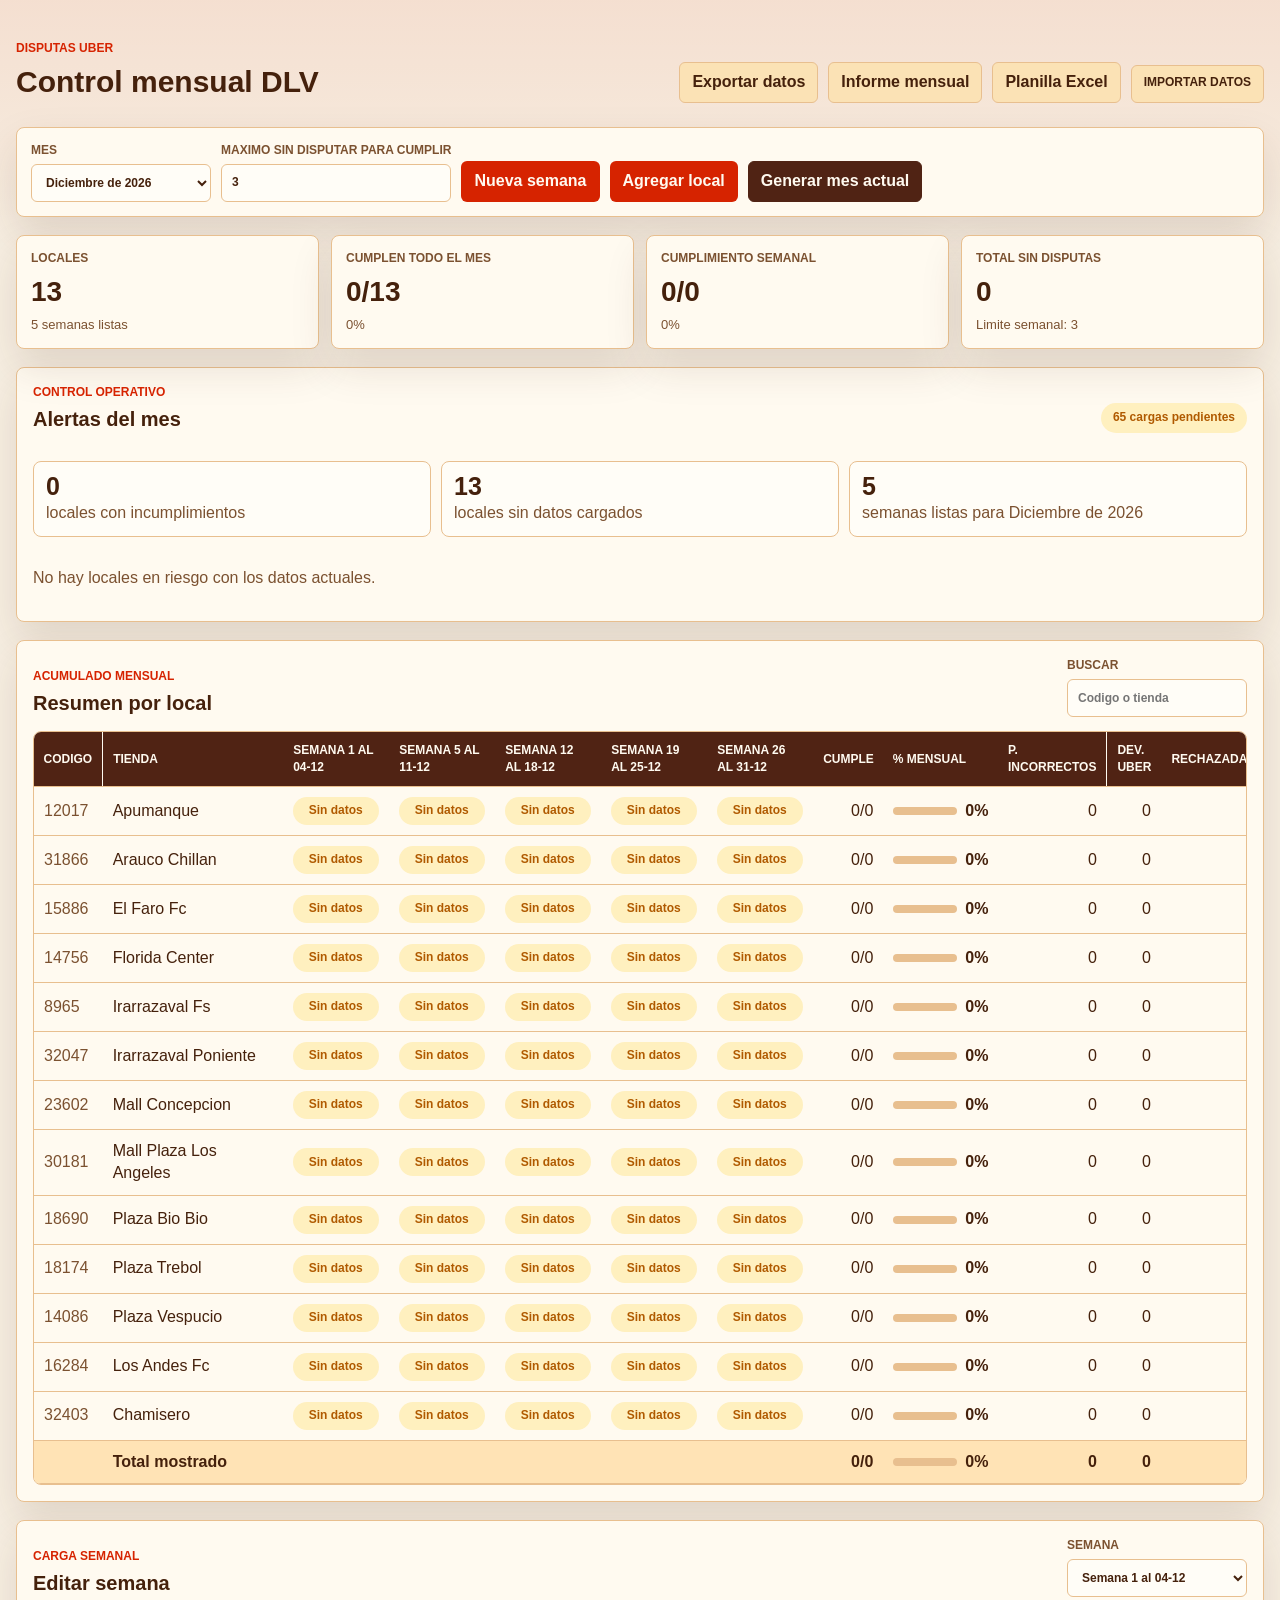
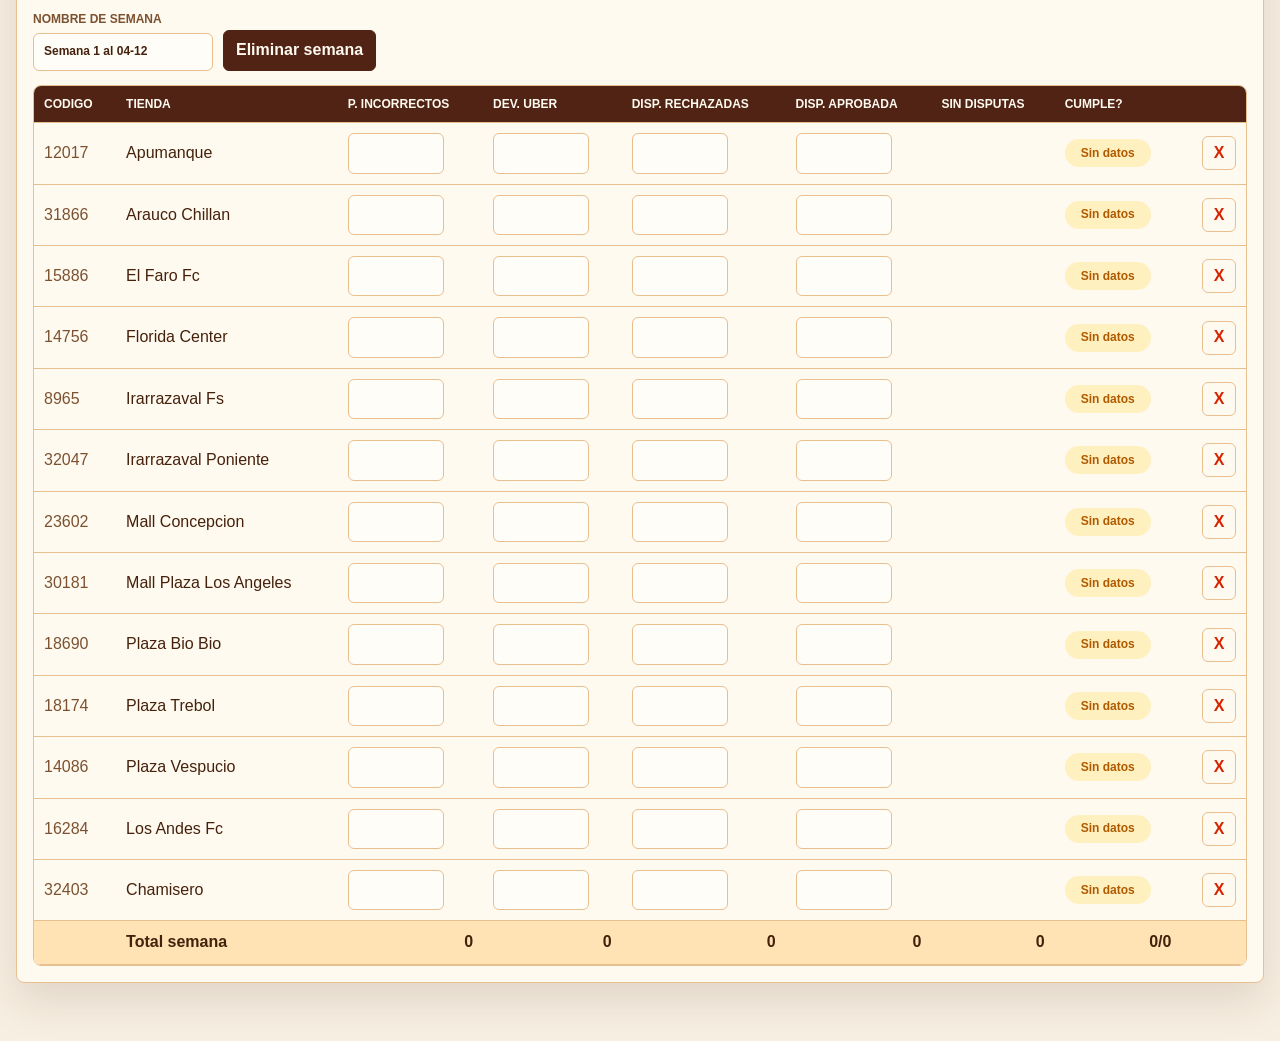
<file: index.html>
<!doctype html>
<html lang="es">
<head>
  <meta charset="utf-8">
  <meta name="viewport" content="width=device-width, initial-scale=1">
  <meta http-equiv="refresh" content="0; url=./04%20-%20Sistema%20interno/app/index.html">
  <title>Control mensual DLV</title>
  <link rel="icon" type="image/x-icon" href="./04%20-%20Sistema%20interno/app/assets/icons/app-icon.ico">
</head>
<body>
  <p>Abriendo Control mensual DLV...</p>
  <p><a href="./04%20-%20Sistema%20interno/app/index.html">Abrir ahora</a></p>
  <script>
    window.location.replace("./04%20-%20Sistema%20interno/app/index.html");
  </script>
</body>
</html>
</file>
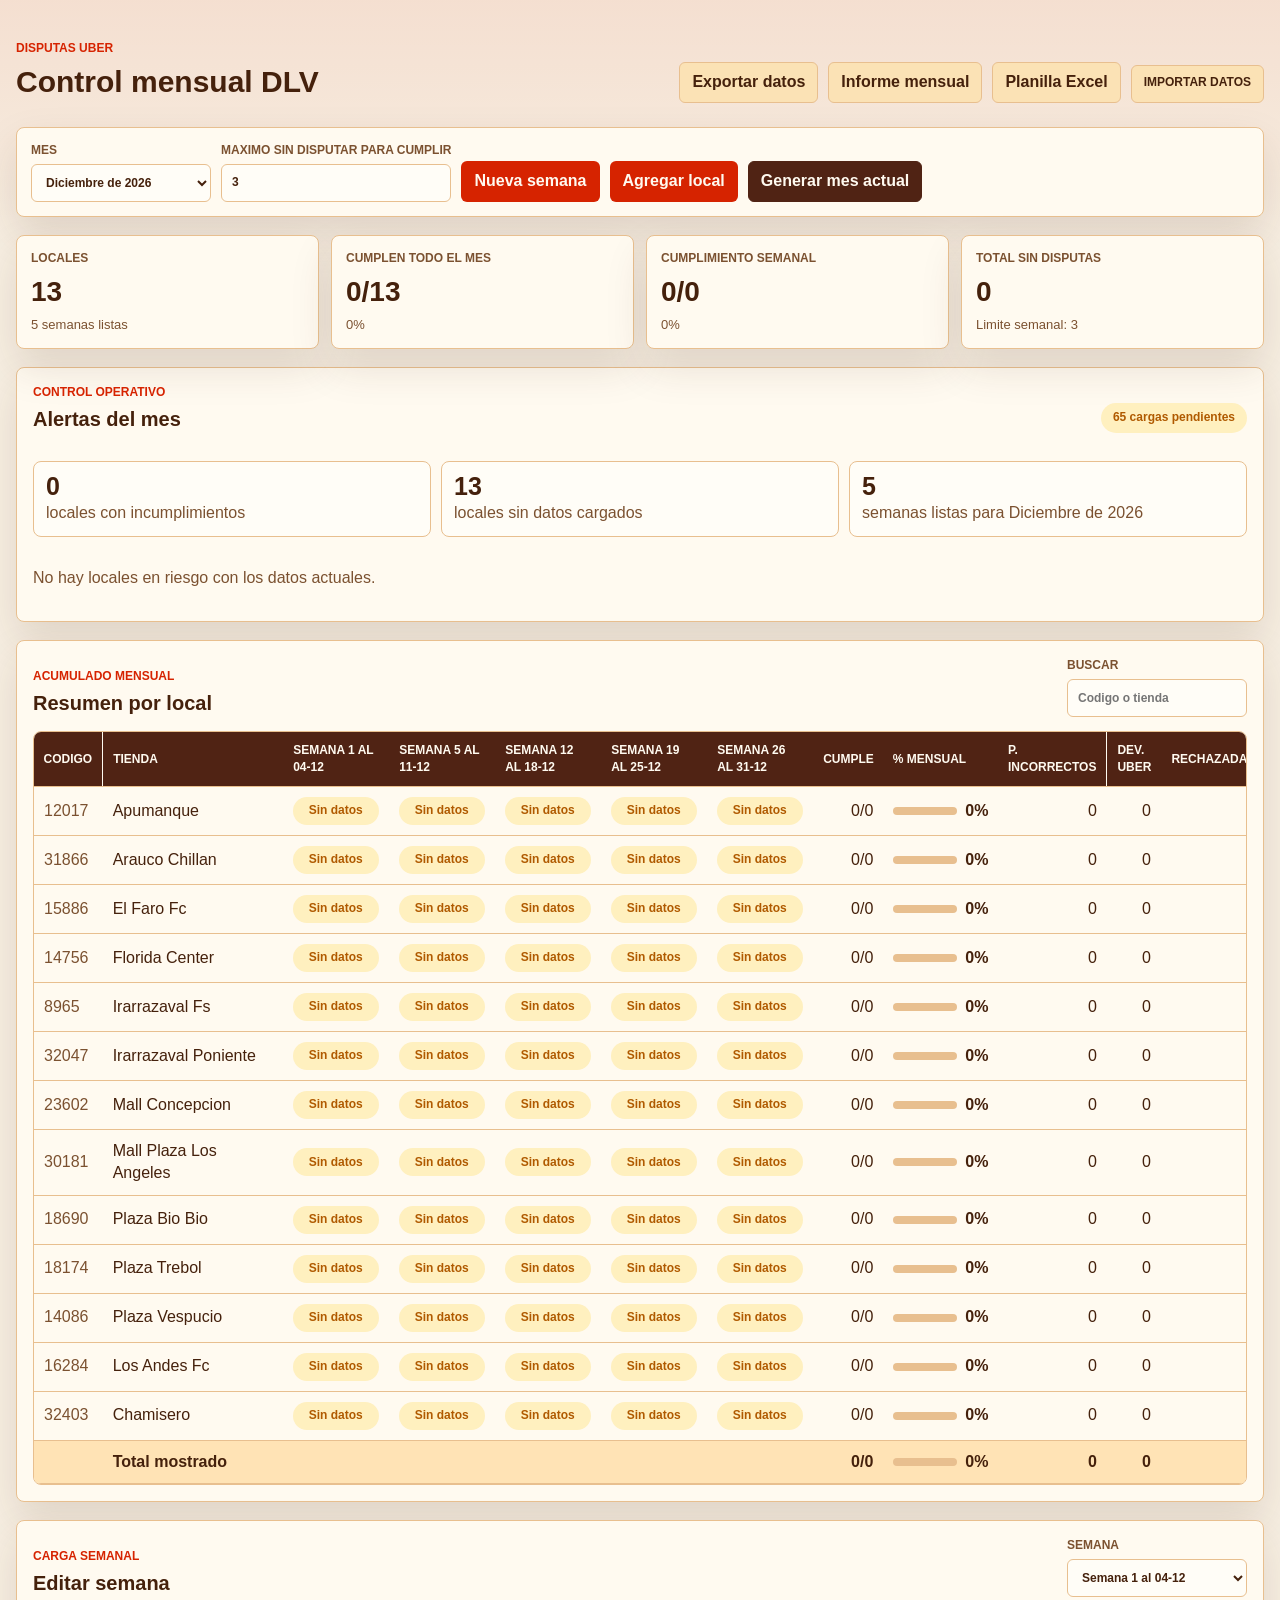
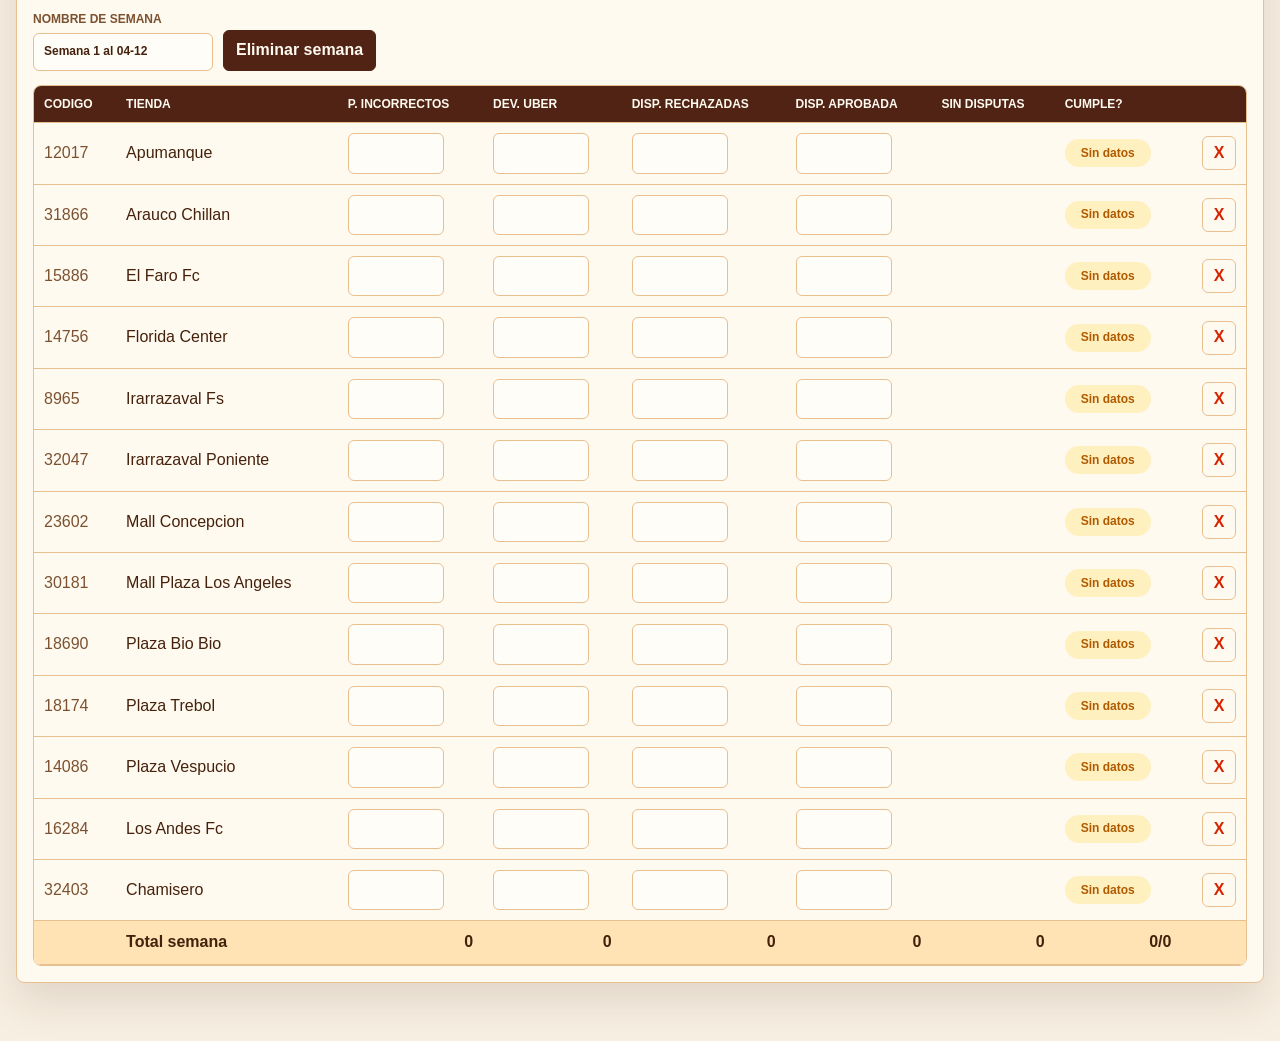
<file: 04 - Sistema interno/app/index.html>
<!doctype html>
<html lang="es">
<head>
  <meta charset="utf-8">
  <meta name="viewport" content="width=device-width, initial-scale=1">
  <title>Control mensual DLV</title>
  <link rel="icon" type="image/x-icon" href="./assets/icons/app-icon.ico">
  <link rel="icon" type="image/webp" href="./assets/icons/app-icon.webp">
  <link rel="apple-touch-icon" href="./assets/icons/app-icon.webp">
  <link rel="manifest" href="./manifest.webmanifest">
  <link rel="stylesheet" href="./src/styles.css">
</head>
<body>
  <main class="app-shell">
    <header class="topbar">
      <div>
        <p class="eyebrow">Disputas Uber</p>
        <h1>Control mensual DLV</h1>
      </div>
      <div class="actions">
        <button class="button button-secondary" id="export-json" type="button">Exportar datos</button>
        <button class="button button-secondary" id="export-csv" type="button">Informe mensual</button>
        <button class="button button-secondary" id="export-xls" type="button">Planilla Excel</button>
        <label class="button button-secondary file-button">
          Importar datos
          <input id="import-json" type="file" accept="application/json">
        </label>
      </div>
    </header>

    <section class="toolbar" aria-label="Configuracion del periodo">
      <label>
        Mes
        <select id="month-select"></select>
      </label>
      <label>
        Maximo sin disputar para cumplir
        <input id="threshold" type="number" min="0" step="1">
      </label>
      <button class="button button-primary" id="add-week" type="button">Nueva semana</button>
      <button class="button button-primary" id="add-store" type="button">Agregar local</button>
      <button class="button button-danger" id="reset-data" type="button">Generar mes actual</button>
    </section>

    <section class="stats-grid" id="stats" aria-label="Resumen del mes"></section>

    <section class="section insights-section" id="insights" aria-label="Alertas y pendientes"></section>

    <section class="section">
      <div class="section-heading">
        <div>
          <p class="eyebrow">Acumulado mensual</p>
          <h2>Resumen por local</h2>
        </div>
        <div class="table-tools">
          <label>
            Buscar
            <input id="search" type="search" autocomplete="off" placeholder="Codigo o tienda">
          </label>
        </div>
      </div>
      <div class="table-wrap">
        <table class="data-table" id="summary-table">
          <thead></thead>
          <tbody></tbody>
          <tfoot></tfoot>
        </table>
      </div>
    </section>

    <section class="section editor-section">
      <div class="section-heading">
        <div>
          <p class="eyebrow">Carga semanal</p>
          <h2>Editar semana</h2>
        </div>
        <label>
          Semana
          <select id="week-select"></select>
        </label>
      </div>

      <div class="week-edit-bar">
        <label>
          Nombre de semana
          <input id="week-name" type="text" autocomplete="off">
        </label>
        <button class="button button-danger" id="delete-week" type="button">Eliminar semana</button>
      </div>

      <div class="table-wrap">
        <table class="data-table input-table" id="week-table">
          <thead>
            <tr>
              <th>Codigo</th>
              <th>Tienda</th>
              <th>P. incorrectos</th>
              <th>Dev. Uber</th>
              <th>Disp. rechazadas</th>
              <th>Disp. aprobada</th>
              <th>Sin disputas</th>
              <th>Cumple?</th>
              <th></th>
            </tr>
          </thead>
          <tbody></tbody>
          <tfoot></tfoot>
        </table>
      </div>
    </section>
  </main>

  <dialog id="store-dialog">
    <form id="store-form" class="dialog-card">
      <h2>Agregar local</h2>
      <label>
        Codigo
        <input id="new-store-code" type="text" autocomplete="off" required>
      </label>
      <label>
        Nombre de tienda
        <input id="new-store-name" type="text" autocomplete="off" required>
      </label>
      <menu>
        <button class="button button-secondary" data-close-dialog="store-dialog" type="button">Cancelar</button>
        <button class="button button-primary" id="save-store" type="submit">Guardar</button>
      </menu>
      <p class="form-error" id="store-error" role="alert"></p>
    </form>
  </dialog>

  <dialog id="week-dialog">
    <form id="week-form" class="dialog-card">
      <h2>Nueva semana</h2>
      <label>
        Nombre
        <input id="new-week-name" type="text" autocomplete="off" placeholder="Semana 1 al 07-08" required>
      </label>
      <menu>
        <button class="button button-secondary" data-close-dialog="week-dialog" type="button">Cancelar</button>
        <button class="button button-primary" id="save-week" type="submit">Crear</button>
      </menu>
      <p class="form-error" id="week-error" role="alert"></p>
    </form>
  </dialog>

  <div class="toast" id="undo-toast" hidden>
    <span id="undo-text"></span>
    <button class="button button-secondary" id="undo-action" type="button">Deshacer</button>
  </div>

  <script>
    if ("serviceWorker" in navigator && window.location.protocol !== "file:") {
      navigator.serviceWorker.register("./service-worker.js");
    }
  </script>
  <script src="./src/app.js"></script>
</body>
</html>
</file>
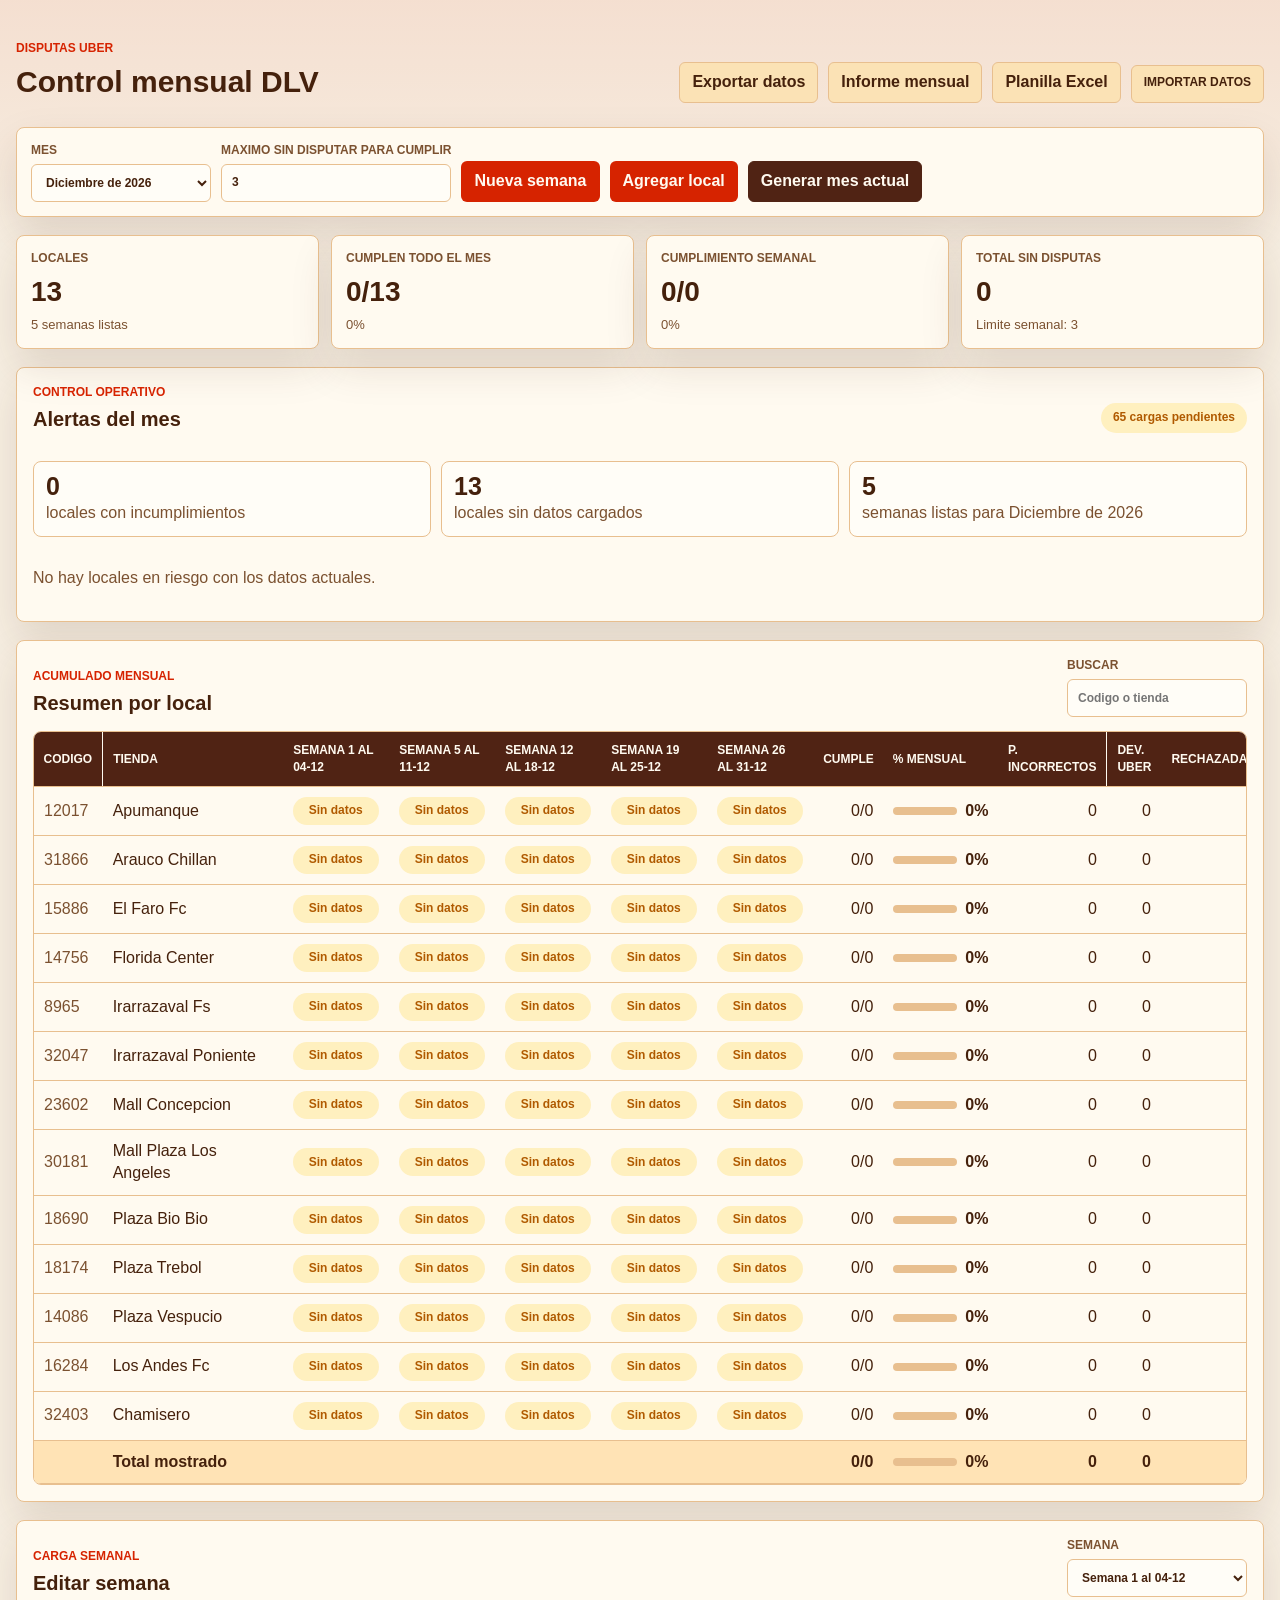
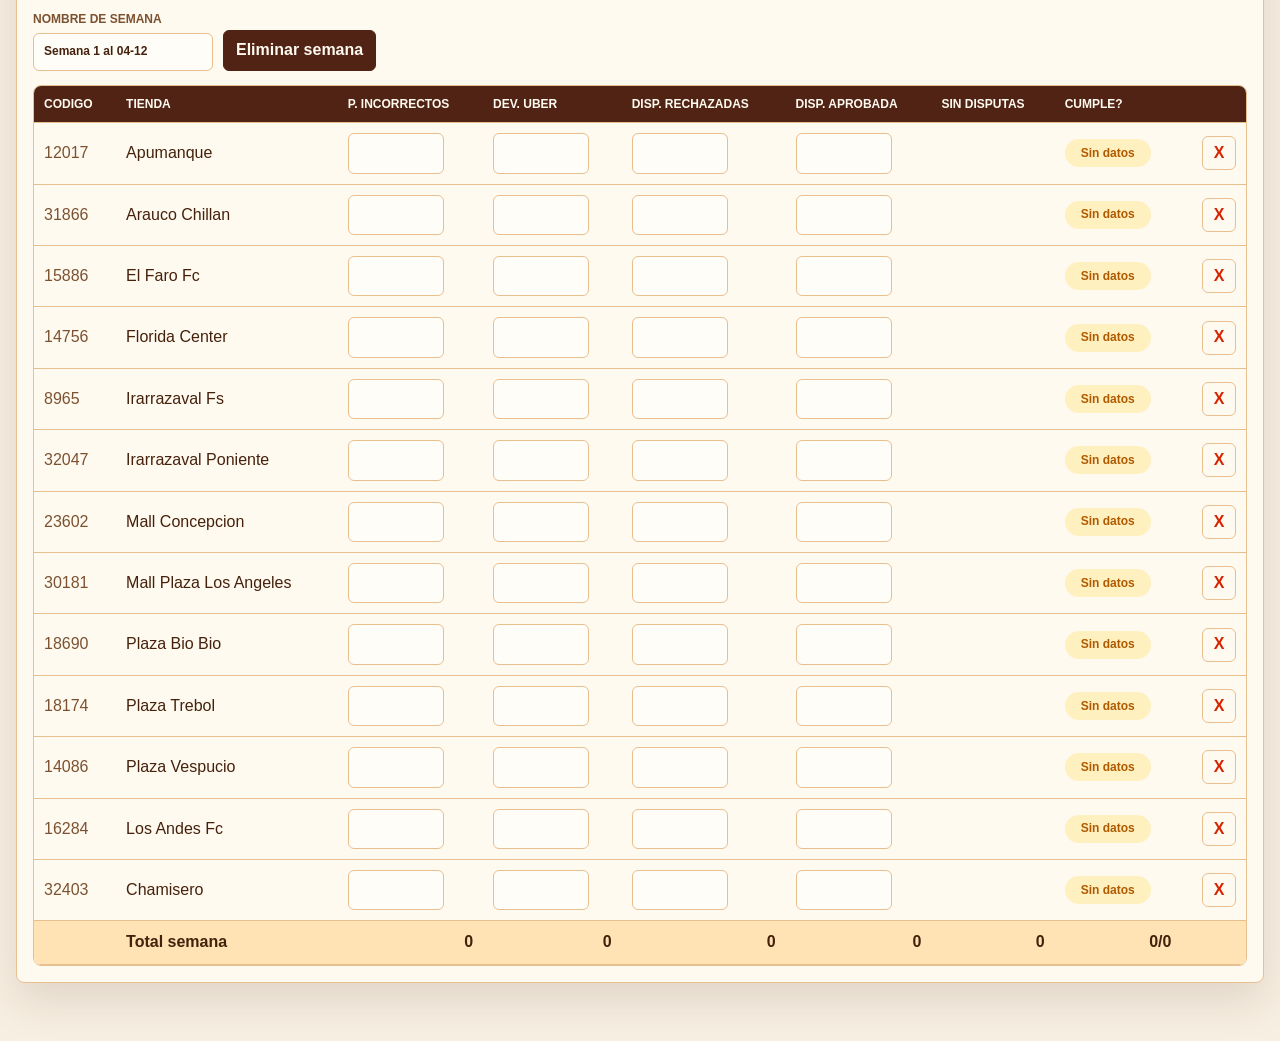
<file: Control mensual DLV.html>
<!doctype html>
<html lang="es">
<head>
  <meta charset="utf-8">
  <meta name="viewport" content="width=device-width, initial-scale=1">
  <meta http-equiv="refresh" content="0; url=./04%20-%20Sistema%20interno/app/index.html">
  <title>Control mensual DLV</title>
  <link rel="icon" type="image/x-icon" href="./04%20-%20Sistema%20interno/app/assets/icons/app-icon.ico">
  <style>
    body {
      align-items: center;
      background: #f7efe2;
      color: #421308;
      display: flex;
      font-family: Arial, sans-serif;
      justify-content: center;
      margin: 0;
      min-height: 100vh;
      text-align: center;
    }

    main {
      max-width: 420px;
      padding: 32px;
    }

    img {
      height: 96px;
      width: 96px;
    }

    a {
      background: #d62300;
      border-radius: 8px;
      color: #fff;
      display: inline-block;
      font-weight: 700;
      margin-top: 16px;
      padding: 12px 18px;
      text-decoration: none;
    }
  </style>
</head>
<body>
  <main>
    <img src="./04%20-%20Sistema%20interno/app/assets/icons/app-icon.webp" alt="Control mensual DLV">
    <h1>Control mensual DLV</h1>
    <p>Abriendo la aplicacion...</p>
    <a href="./04%20-%20Sistema%20interno/app/index.html">Abrir ahora</a>
  </main>
  <script>
    window.location.replace("./04%20-%20Sistema%20interno/app/index.html");
  </script>
</body>
</html>
</file>
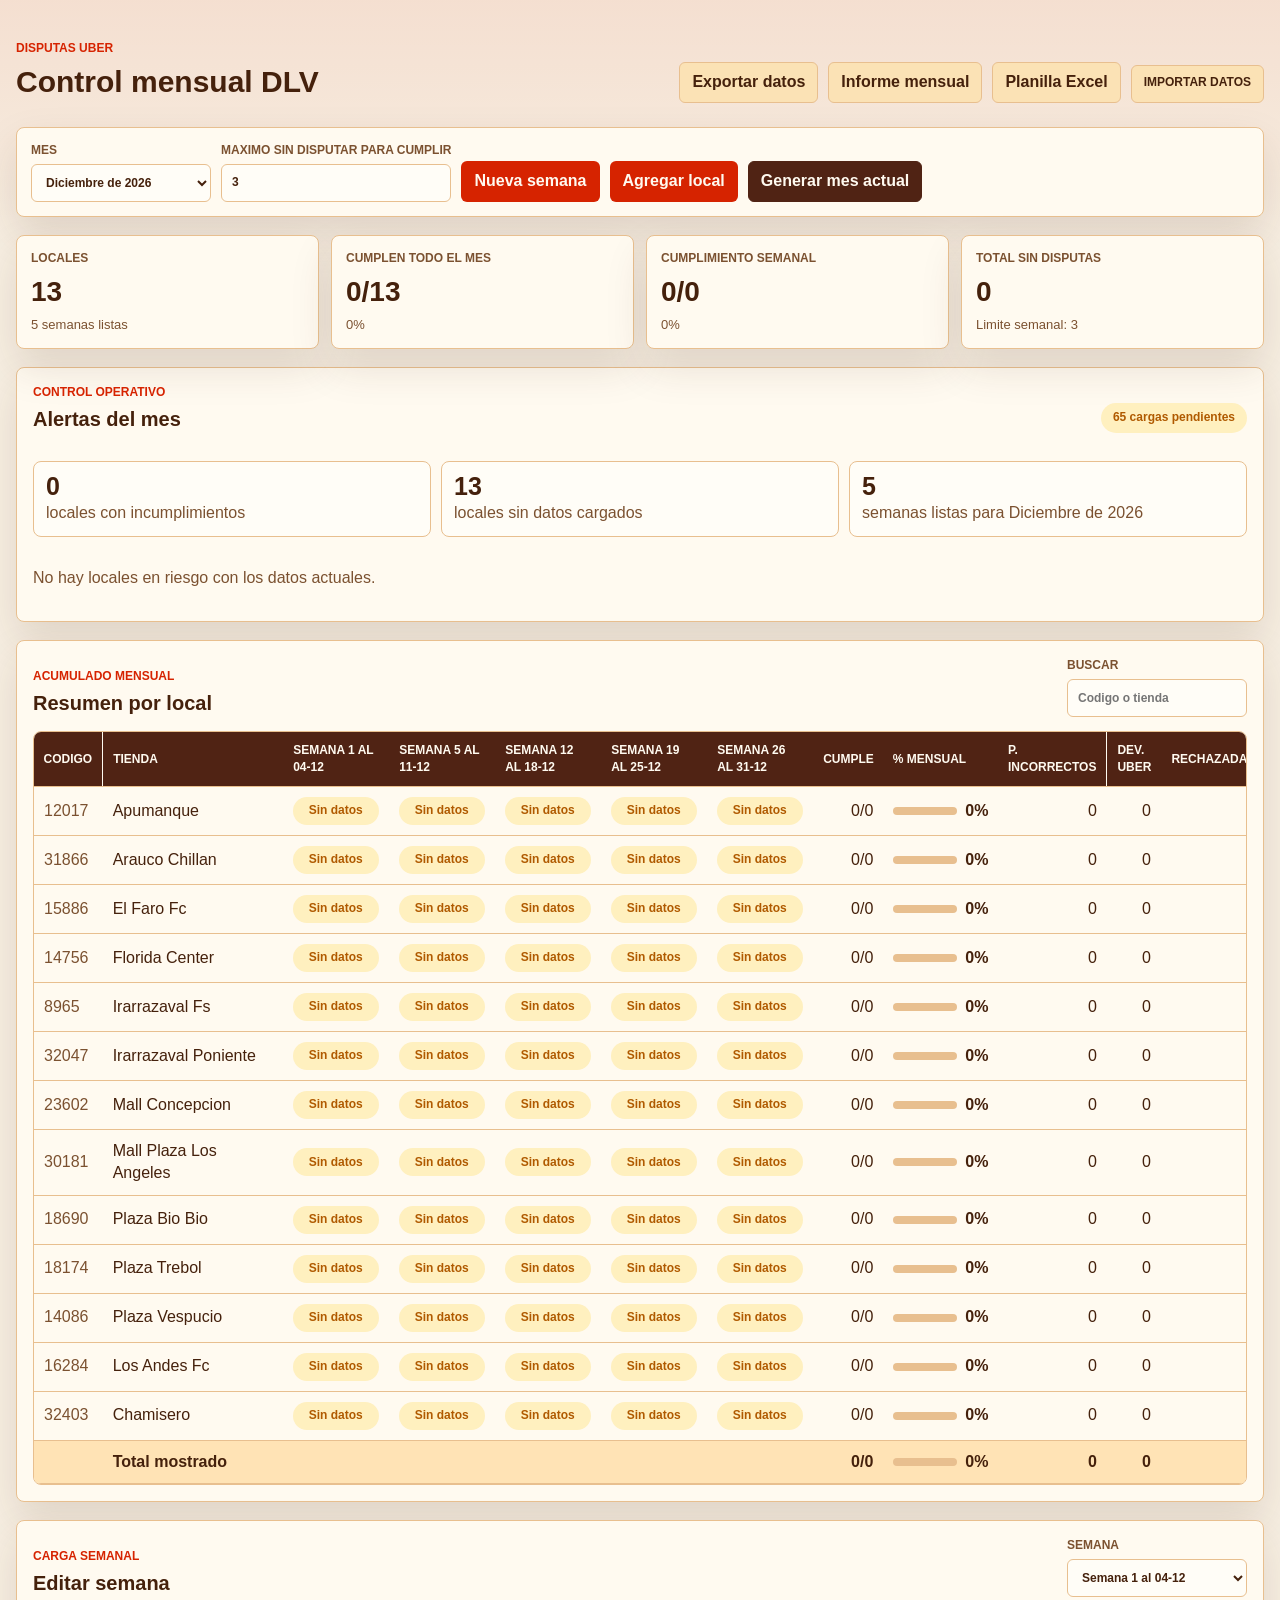
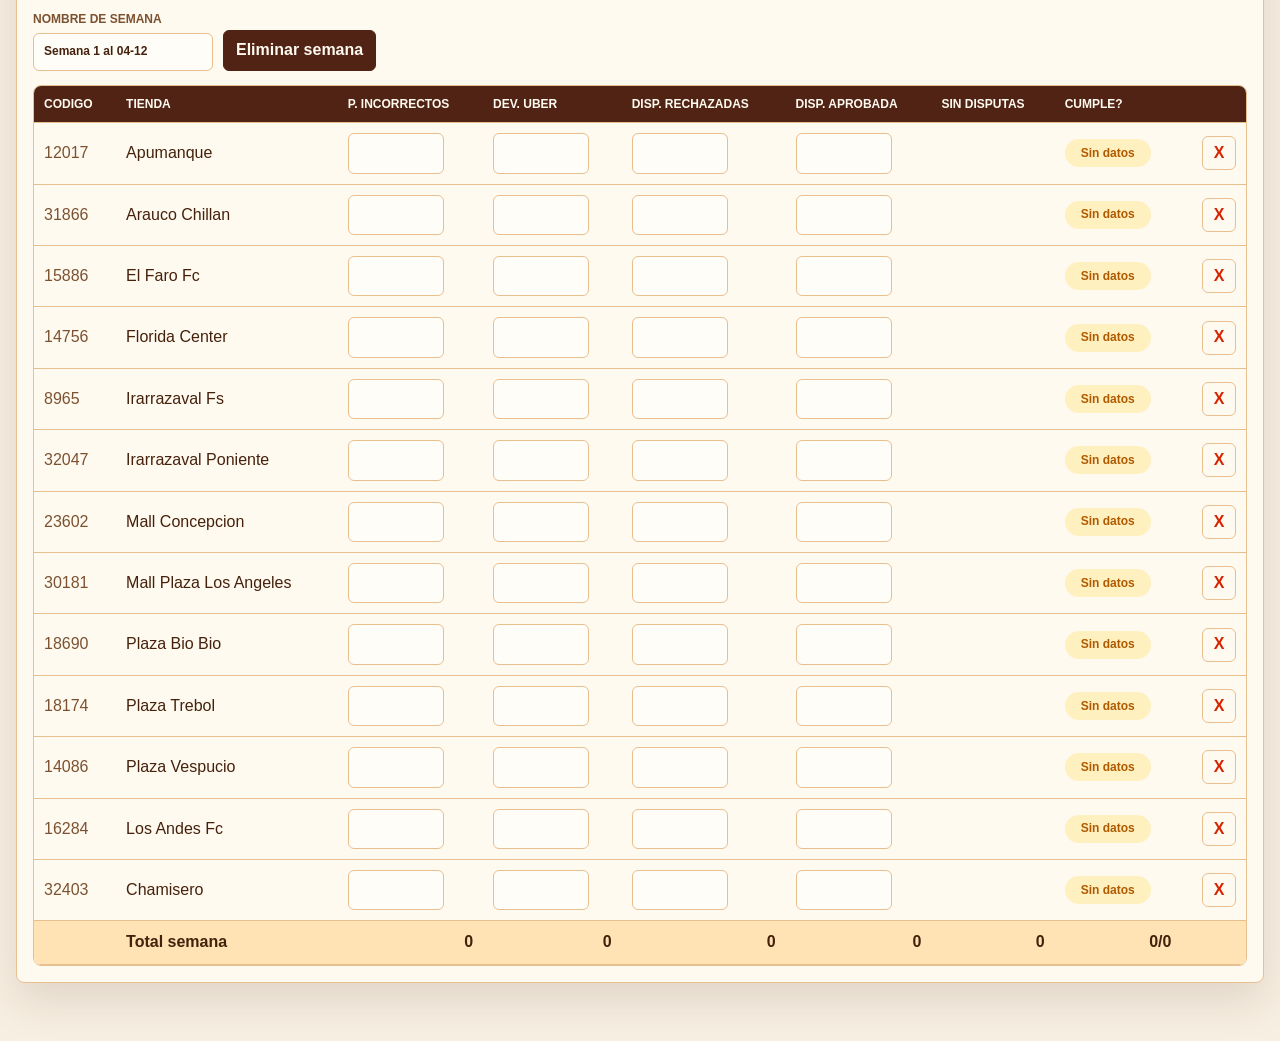
<file: 01 - Abrir la app/Control mensual DLV.html>
<!doctype html>
<html lang="es">
<head>
  <meta charset="utf-8">
  <meta name="viewport" content="width=device-width, initial-scale=1">
  <meta http-equiv="refresh" content="0; url=../04%20-%20Sistema%20interno/app/index.html">
  <title>Control mensual DLV</title>
  <link rel="icon" type="image/x-icon" href="../04%20-%20Sistema%20interno/app/assets/icons/app-icon.ico">
</head>
<body>
  <p>Abriendo Control mensual DLV...</p>
  <p><a href="../04%20-%20Sistema%20interno/app/index.html">Abrir ahora</a></p>
  <script>
    window.location.replace("../04%20-%20Sistema%20interno/app/index.html");
  </script>
</body>
</html>
</file>
<file: 04 - Sistema interno/app/src/styles.css>
:root {
  color-scheme: light;
  --bg: #f7efe2;
  --surface: #fffaf0;
  --surface-soft: #fbe2b5;
  --ink: #45210c;
  --muted: #7b5130;
  --line: #e8bf8f;
  --green: #197445;
  --green-soft: #e0f2d6;
  --red: #d62300;
  --red-deep: #8b1f0b;
  --red-soft: #ffd9ca;
  --blue: #502314;
  --blue-soft: #ffe3b5;
  --yellow: #b05a00;
  --yellow-soft: #fff0bf;
  --shadow: 0 18px 42px rgba(80, 35, 20, 0.13);
}

* {
  box-sizing: border-box;
}

body {
  margin: 0;
  background:
    linear-gradient(180deg, rgba(214, 35, 0, 0.08), transparent 250px),
    var(--bg);
  color: var(--ink);
  font-family: Arial, Helvetica, sans-serif;
  line-height: 1.4;
}

button,
input,
select {
  font: inherit;
}

.app-shell {
  width: min(1480px, calc(100% - 32px));
  margin: 0 auto;
  padding: 24px 0 40px;
}

.topbar,
.toolbar,
.section,
.stats-grid {
  margin-bottom: 18px;
}

.topbar {
  display: flex;
  align-items: flex-end;
  justify-content: space-between;
  gap: 16px;
  padding: 16px 0 6px;
}

.eyebrow {
  margin: 0 0 4px;
  color: var(--red);
  font-size: 12px;
  font-weight: 700;
  letter-spacing: 0;
  text-transform: uppercase;
}

h1,
h2 {
  margin: 0;
  font-weight: 700;
  letter-spacing: 0;
}

h1 {
  font-size: 30px;
}

h2 {
  font-size: 20px;
}

.actions,
.toolbar,
.section-heading,
.table-tools,
.week-edit-bar,
menu {
  display: flex;
  align-items: end;
  gap: 10px;
  flex-wrap: wrap;
}

.toolbar,
.section {
  background: var(--surface);
  border: 1px solid var(--line);
  border-radius: 8px;
  box-shadow: var(--shadow);
}

.toolbar {
  padding: 14px;
}

.section {
  padding: 16px;
}

.section-heading {
  justify-content: space-between;
  margin-bottom: 14px;
}

.week-edit-bar {
  margin-bottom: 14px;
}

label {
  display: grid;
  gap: 5px;
  color: var(--muted);
  font-size: 12px;
  font-weight: 700;
  text-transform: uppercase;
}

input,
select {
  min-height: 38px;
  border: 1px solid var(--line);
  border-radius: 6px;
  background: #fffdf7;
  color: var(--ink);
  padding: 8px 10px;
  min-width: 180px;
}

input:focus,
select:focus,
button:focus-visible {
  outline: 3px solid rgba(40, 95, 143, 0.25);
  outline-offset: 2px;
}

.button {
  min-height: 38px;
  border: 1px solid transparent;
  border-radius: 6px;
  padding: 8px 12px;
  cursor: pointer;
  font-weight: 700;
  white-space: nowrap;
}

.button-primary {
  background: var(--red);
  color: #fffaf0;
}

.button-secondary {
  background: var(--surface-soft);
  border-color: var(--line);
  color: var(--ink);
}

.button-danger {
  background: var(--blue);
  border-color: var(--blue);
  color: #fffaf0;
}

.button:hover {
  filter: brightness(0.98);
}

.file-button input {
  display: none;
}

.stats-grid {
  display: grid;
  grid-template-columns: repeat(4, minmax(160px, 1fr));
  gap: 12px;
}

.insights-section {
  display: grid;
  gap: 14px;
}

.summary-chip {
  display: inline-flex;
  min-height: 30px;
  align-items: center;
  border-radius: 999px;
  background: var(--yellow-soft);
  color: var(--yellow);
  padding: 5px 12px;
  font-size: 12px;
  font-weight: 800;
}

.insight-grid {
  display: grid;
  grid-template-columns: repeat(3, minmax(160px, 1fr));
  gap: 10px;
}

.insight-grid article {
  display: grid;
  gap: 3px;
  min-height: 74px;
  border: 1px solid var(--line);
  border-radius: 8px;
  background: #fffdf7;
  padding: 12px;
}

.insight-grid strong {
  font-size: 25px;
  line-height: 1;
}

.insight-grid span,
.empty-note {
  color: var(--muted);
}

.risk-list {
  display: flex;
  flex-wrap: wrap;
  gap: 8px;
}

.risk-item {
  display: inline-flex;
  align-items: center;
  gap: 8px;
  min-height: 36px;
  border: 1px solid var(--line);
  border-radius: 999px;
  background: var(--red-soft);
  color: var(--red-deep);
  padding: 7px 12px;
  cursor: pointer;
  font-weight: 700;
}

.stat-card {
  background: var(--surface);
  border: 1px solid var(--line);
  border-radius: 8px;
  padding: 14px;
  box-shadow: var(--shadow);
}

.stat-label {
  color: var(--muted);
  font-size: 12px;
  font-weight: 700;
  text-transform: uppercase;
}

.stat-value {
  margin-top: 6px;
  font-size: 28px;
  font-weight: 800;
}

.stat-note {
  margin-top: 4px;
  color: var(--muted);
  font-size: 13px;
}

.table-wrap {
  overflow-x: auto;
  border: 1px solid var(--line);
  border-radius: 8px;
}

.data-table {
  width: 100%;
  border-collapse: collapse;
  background: var(--surface);
  min-width: 980px;
}

th,
td {
  border-bottom: 1px solid var(--line);
  padding: 10px;
  text-align: left;
  vertical-align: middle;
}

th {
  position: sticky;
  top: 0;
  z-index: 1;
  background: var(--blue);
  color: #fffaf0;
  font-size: 12px;
  text-transform: uppercase;
}

tfoot td {
  background: #ffe3b5;
  font-weight: 800;
}

.num,
.input-table input {
  text-align: right;
  font-variant-numeric: tabular-nums;
}

.input-table input {
  width: 96px;
  min-width: 82px;
}

.store-code {
  color: var(--muted);
  font-variant-numeric: tabular-nums;
  white-space: nowrap;
}

.store-name {
  min-width: 180px;
}

.badge {
  display: inline-flex;
  align-items: center;
  justify-content: center;
  min-width: 86px;
  min-height: 28px;
  border-radius: 999px;
  padding: 4px 10px;
  font-size: 12px;
  font-weight: 800;
  white-space: nowrap;
}

.badge-ok {
  background: var(--green-soft);
  color: var(--green);
}

.badge-bad {
  background: var(--red-soft);
  color: var(--red);
}

.badge-empty {
  background: var(--yellow-soft);
  color: var(--yellow);
}

.progress {
  display: grid;
  grid-template-columns: minmax(64px, 1fr) auto;
  gap: 8px;
  align-items: center;
}

.bar {
  height: 8px;
  overflow: hidden;
  background: var(--line);
  border-radius: 999px;
}

.bar span {
  display: block;
  height: 100%;
  background: var(--red);
}

.row-actions {
  text-align: right;
}

.icon-action {
  min-width: 34px;
  min-height: 34px;
  border-radius: 6px;
  border: 1px solid var(--line);
  background: var(--surface);
  color: var(--red);
  cursor: pointer;
  font-weight: 800;
}

dialog {
  width: min(420px, calc(100% - 32px));
  border: 0;
  border-radius: 8px;
  padding: 0;
  box-shadow: 0 26px 80px rgba(29, 38, 36, 0.3);
}

dialog::backdrop {
  background: rgba(29, 38, 36, 0.42);
}

.dialog-card {
  display: grid;
  gap: 14px;
  padding: 20px;
}

menu {
  justify-content: end;
  margin: 0;
  padding: 0;
}

.form-error {
  min-height: 20px;
  margin: 0;
  color: var(--red);
  font-weight: 700;
}

.empty-state {
  padding: 24px;
  color: var(--muted);
  text-align: center;
}

.toast {
  position: fixed;
  right: 18px;
  bottom: 18px;
  z-index: 10;
  display: flex;
  align-items: center;
  gap: 12px;
  max-width: min(460px, calc(100% - 36px));
  border: 1px solid var(--line);
  border-radius: 8px;
  background: var(--surface);
  box-shadow: 0 20px 55px rgba(80, 35, 20, 0.22);
  padding: 12px;
  font-weight: 700;
}

.toast[hidden] {
  display: none;
}

@media (max-width: 900px) {
  .topbar {
    align-items: stretch;
    flex-direction: column;
  }

  .stats-grid {
    grid-template-columns: repeat(2, minmax(140px, 1fr));
  }

  .insight-grid {
    grid-template-columns: 1fr;
  }

  .actions,
  .toolbar,
  .week-edit-bar {
    align-items: stretch;
  }

  .button,
  label,
  input,
  select {
    width: 100%;
  }
}

@media (max-width: 560px) {
  .app-shell {
    width: min(100% - 20px, 1480px);
    padding-top: 12px;
  }

  h1 {
    font-size: 24px;
  }

  .stats-grid {
    grid-template-columns: 1fr;
  }

  .toast {
    left: 10px;
    right: 10px;
    bottom: 10px;
    flex-direction: column;
    align-items: stretch;
  }
}
</file>
